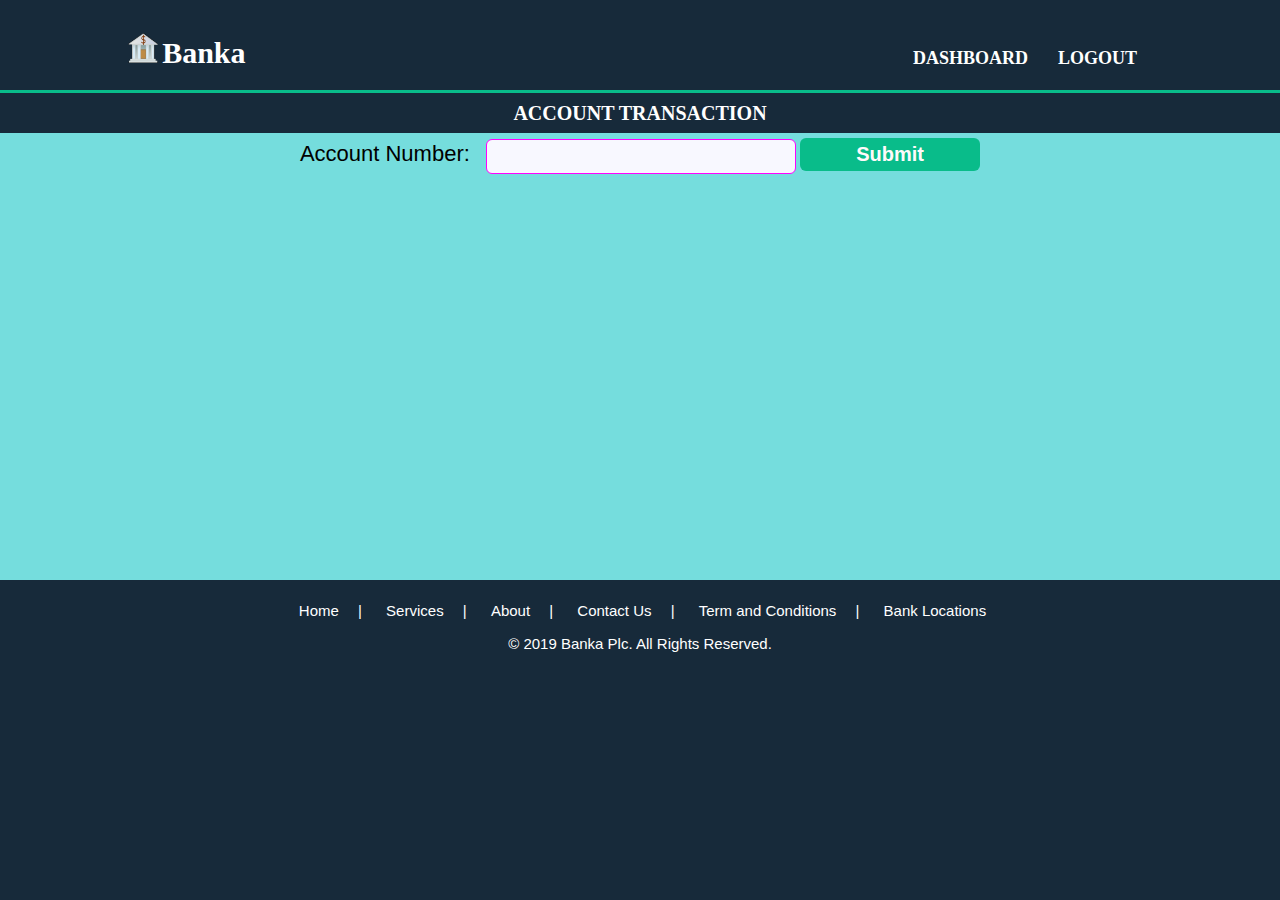
<file: UI/accountTransaction.html>
<!DOCTYPE html>
<html>
	<head>
		<meta charset="utf-8">
		<meta name="viewport" content="width=device-width">
		<meta name="author" content="Adeola Adeyemo">
		<title>Banka | Account Transaction</title>
		<link rel="stylesheet" type="text/css" href="./styles/index.css">
	</head>
	<body>
		<header>
			<div class="container">
				<div id="brand">
					<a href="../index.html"><img src="images/banka.png">
					<h1>Banka</h1></a>	
				</div>
				<nav>	
					<ul>
						<li><a href="Dashboard-staff.html">DashBoard</a></li>
						<li><a href="../index.html">Logout</a></li>
					</ul>
				</nav>
			</div>
		</header>
		<section class="content dashboard" id="dashboard-admin-create">
			<div>
				<div id="admin">
					<div class="tab-tran-acc">
						<a href="javascript:void(0)">ACCOUNT TRANSACTION</a>
					</div>
	
				</div>
				<div id="transactionContainer">
					<div class="transactionForm">
						<form onsubmit="loadAcc()" action="javascript:void(0);">
							<p>				
								<label for="accNum">Account Number: </label>
								<input type="number" id="accNum" name="accNum" id="accNum" required class="authInput" />
							</p>
							<button id="bankAccbtn" class="authBtn">Submit</button>
						</form>
					</div>
				</div>
			</div>
				<div id="accountInformation">
					
				</div>
				<div id="pop-up9" class="pop-up">
					<div class="pop-upBody">
						<span class="pop-upSpan"></span>
						<div>
							<a class="closePop-up" href="#">X</a>
							<div>
								<h2>EMAIL NOTIFICATION</h2>
								<form id="email-form" action="#">
									<div id="emailNotification">
										<p><strong>Date: 20-Mar-2019</strong></p> 
										Dear DAVID FLUSH, 
										<p>Banka Bank eLectronic Notification Service (BeNS)
										We wish to inform you that a  transaction occurred on your account with us.</p>

										<p>The details of this transaction are shown below:</p>
										<p><strong id="strong">Transaction Notification</strong></p>
										<div>
											<p>Account Number	    :	46576879809</p>
											<p>Transaction Location	:	Banka, Lagos</p>
											<p>Description	        :	OTC</p>
											<p>Amount	            :	N70,000</p>
											<p>Value Date	        :	20-Mar-2019</p>
										</div>
										<p><strong>Current Balance  : N930,000</strong></p>
										<p><strong>Available Balance: N929,935</strong></p> 
										 
										<p>Thank you for choosing Banka Bank plc</p>
									</div>
									<button id="changebtn" class="authBtn">Send</button>
								</form>
							</div>
						</div>
					</div>
				</div>
			
		</section>
		<footer>
			<div id="footerlinks">
				<a href="../index.html">Home</a>  | <a href="#">Services</a> | <a href="#">About</a> | <a href="#">Contact Us</a> | <a href="#">Term and Conditions</a> | <a href="#">Bank Locations</a>
			</div>
			&copy; 2019 Banka Plc. All Rights Reserved.
		</footer>
		<script type="text/javascript" src="scripts/index.js"></script>
	</body>
</html>
</file>
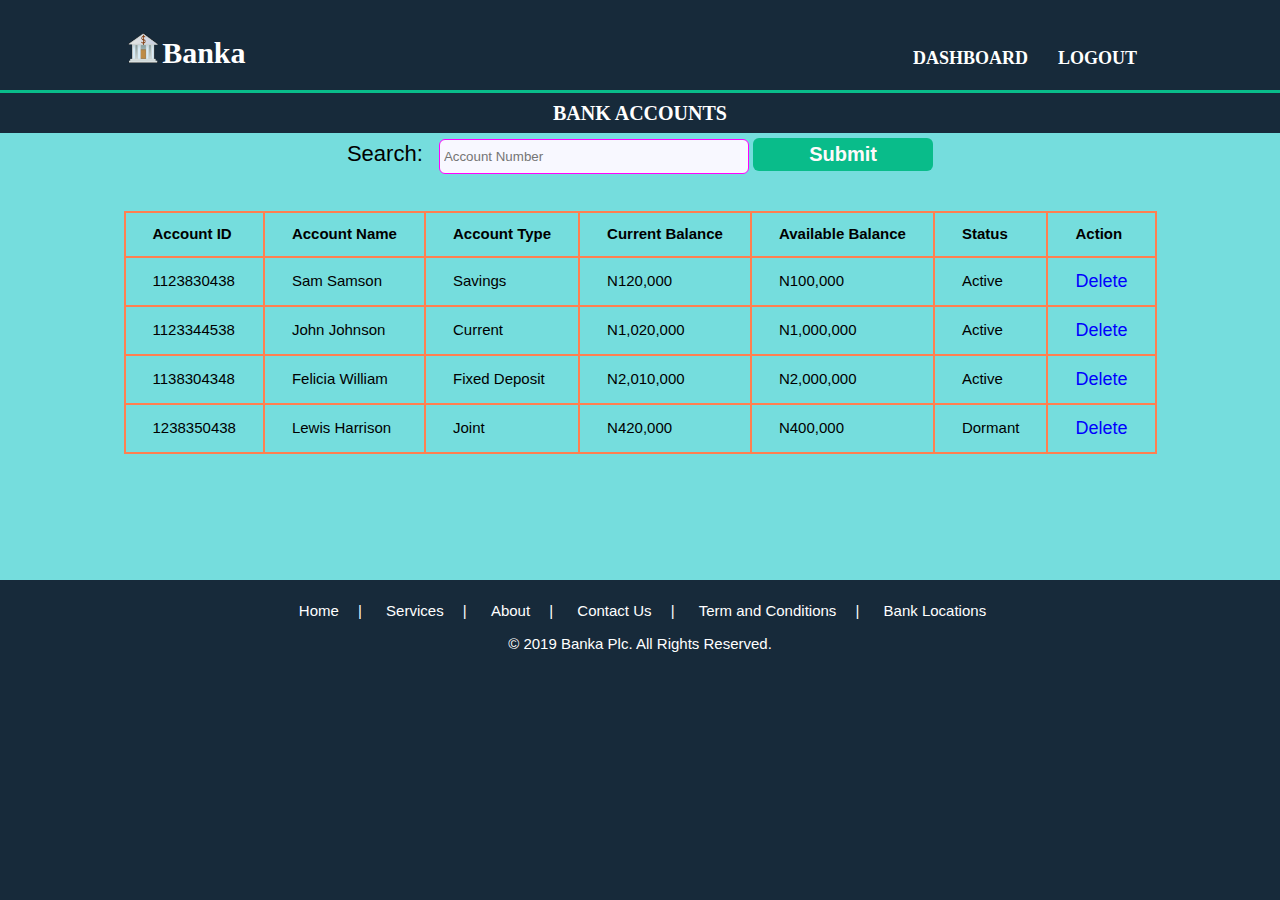
<file: UI/bankAccounts.html>
<!DOCTYPE html>
<html>
	<head>
		<meta charset="utf-8">
		<meta name="viewport" content="width=device-width">
		<meta name="author" content="Adeola Adeyemo">
		<title>Banka | Bank Accounts</title>
		<link rel="stylesheet" type="text/css" href="./styles/index.css">
	</head>
	<body>
		<header>
			<div class="container">
				<div id="brand">
					<a href="../index.html"><img src="images/banka.png">
					<h1>Banka</h1></a>	
				</div>
				<nav>	
					<ul>
						<li><a href="javascript:history.go(-1)" title="Return to the previous page">Dashboard</a></li>
						<li><a href="../index.html">Logout</a></li>
					</ul>
				</nav>
			</div>
		</header>
		<section class="content dashboard" id="dashboard-admin-create">
			<div>
				<div id="admin">
					<div class="tab-tran-acc">
						<a href="javascript:void(0)">BANK ACCOUNTS</a>
					</div>		
				</div>
				<div id="transactionContainer">
					<div class="transactionForm">
						<form action="javascript:void(0);">
							<p>				
								<label for="bankAccNum">Search: </label>
								<input type="number" id="bankAccNum" placeholder="Account Number" name="bankAccNum" required class="authInput" />
							</p>
								<button id="bankAccbtn" class="authBtn">Submit</button>
						</form>
					</div>
				</div>
				<div id="viewAll">
					<table>
						<thead>
							<tr>
								<th>Account ID</th>
								<th>Account Name</th>
								<th>Account Type</th>
								<th>Current Balance</th>
								<th>Available Balance</th>
								<th>Status</th>
								<th>Action</th>
							</tr>
						</thead>
						<tbody>
							<tr>
								<td>1123830438</td>
								<td>Sam Samson</td>
								<td>Savings</td>
								<td>N120,000</td>
								<td>N100,000</td>
								<td>Active</td>
								<td><a class="normal-link-user" href="javascript:void(0)">Delete</a></td>
							</tr>
							<tr>
								<td>1123344538</td>
								<td>John Johnson</td>
								<td>Current</td>
								<td>N1,020,000</td>
								<td>N1,000,000</td>
								<td>Active</td>
								<td><a class="normal-link-user" href="javascript:void(0)">Delete</a></td>
							</tr>
							<tr>
								<td>1138304348</td>
								<td>Felicia William</td>
								<td>Fixed Deposit</td>
								<td>N2,010,000</td>
								<td>N2,000,000</td>
								<td>Active</td>
								<td><a class="normal-link-user" href="javascript:void(0)">Delete</a></td>
							</tr>
							<tr>
								<td>1238350438</td>
								<td>Lewis Harrison</td>
								<td>Joint</td>
								<td>N420,000</td>
								<td>N400,000</td>
								<td>Dormant</td>
								<td><a class="normal-link-user" href="javascript:void(0)">Delete</a></td>
							</tr>
						</tbody>
					</table>
				</div>
				<div id="viewOne">
					<table>
						<thead>
							<tr>
								<th>Account ID</th>
								<th>Account Name</th>
								<th>Account Type</th>
								<th>Current Balance</th>
								<th>Available Balance</th>
								<th>Status</th>
								<th>Action</th>
							</tr>
						</thead>
						<tbody>
							<tr>
								<td><span id="updateAccNum"></span></td>
								<td>David Flush</td>
								<td>Savings</td>
								<td>N1,060,000</td>
								<td>N1,020,000 </td>
								<td>Dormant</td>
								<td><a id="deletebtn" class="normal-link-user" href="javascript:void(0)">Delete</a></td>
							</tr>
						</tbody>
					</table>
					<button id="bankAccClosebtn" class="authBtn">Close</button>
				</div>
			</div>
		</section>
		<footer>
			<div id="footerlinks">
				<a href="../index.html">Home</a>  | <a href="javascript:void(0)">Services</a> | <a href="javascript:void(0)">About</a> | <a href="javascript:void(0)">Contact Us</a> | <a href="javascript:void(0)">Term and Conditions</a> | <a href="javascript:void(0)">Bank Locations</a>
			</div>
			&copy; 2019 Banka Plc. All Rights Reserved.
		</footer>
		<script type="text/javascript" src="scripts/bankAccount.js"></script>
		<script type="text/javascript" src="scripts/index.js"></script>
	</body>
</html>
</file>
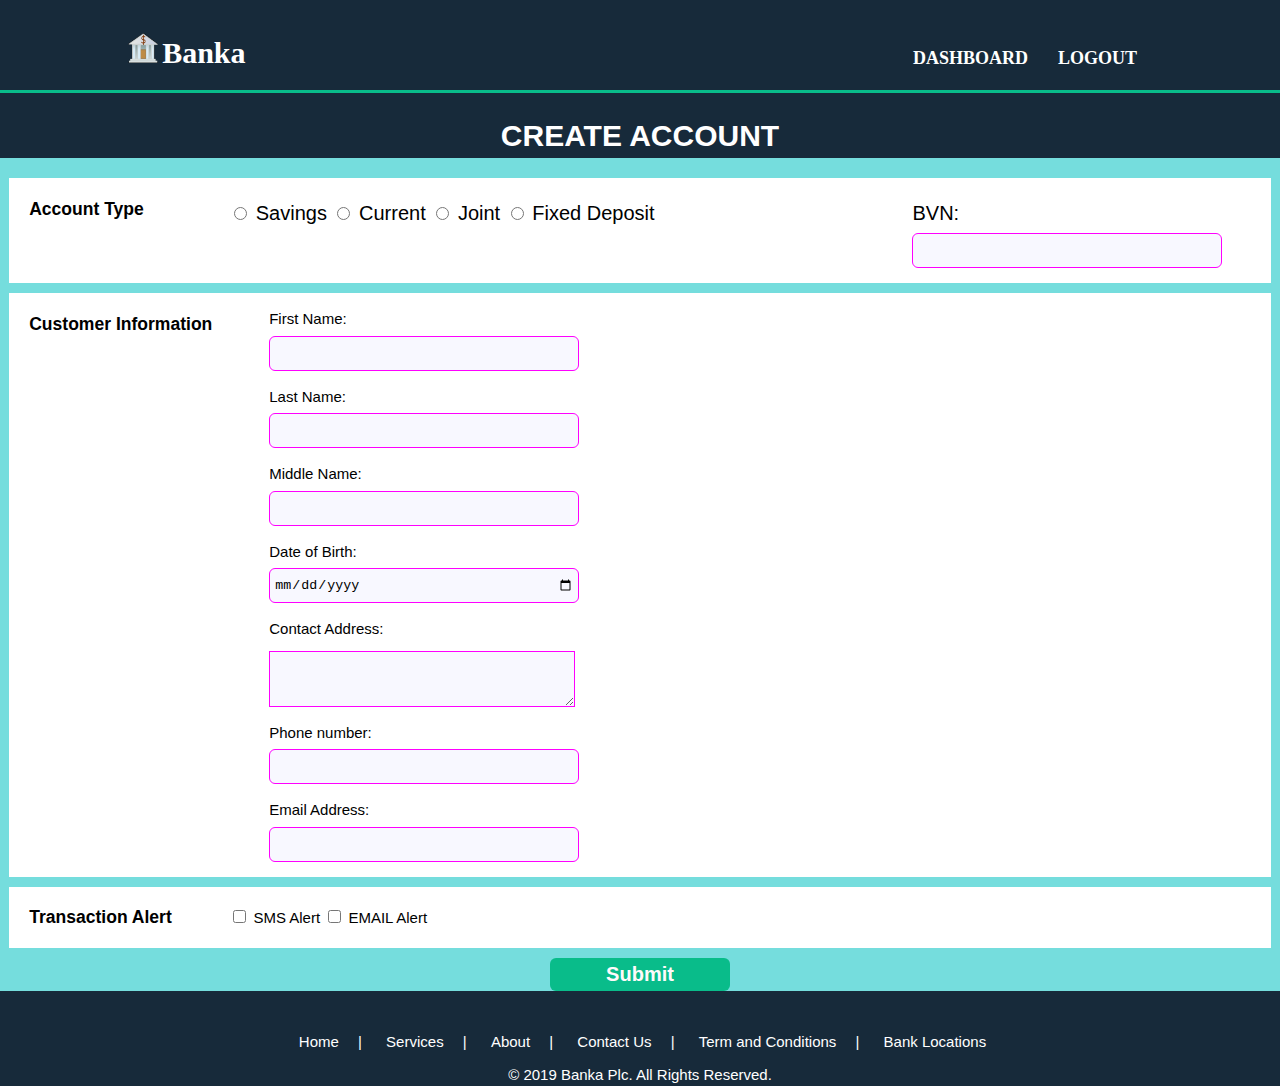
<file: UI/createAccount.html>
<!DOCTYPE html>
<html>
	<head>
		<meta charset="utf-8">
		<meta name="viewport" content="width=device-width">
		<meta name="author" content="Adeola Adeyemo">
		<title>Banka | Create Account</title>
		<link rel="stylesheet" type="text/css" href="./styles/index.css">
	</head>
	<body>
		<header>
			<div class="container">
				<div id="brand">
					<a href="../index.html"><img src="images/banka.png">
					<h1>Banka</h1></a>	
				</div>
				<nav>	
					<ul>
						<li><a href="Dashboard-user.html">DashBoard</a></li>			
						<li><a href="../index.html">Logout</a></li>
					</ul>
				</nav>
			</div>
		</header>
		<section>
			<div class="update" id="createAccountContainer">
				<form action="Dashboard-user.html" >
					<h1>Create Account</h1>
					<div>
						<div class="secA">
							<h3>Account Type</h3>
							<div class="secB2 secB1Custom">
								<input type="radio" id="savings" name="accountType" value="savings">
								<label for="savings">Savings</label>

								<input type="radio" id="current" name="accountType" value="current">
								<label for="current">Current</label>

								<input type="radio" id="joint" name="accountType" value="joint">
								<label for="joint">Joint</label>

								<input type="radio" id="fixed" name="accountType" value="fixed">
								<label for="fixed">Fixed Deposit</label>
							
								<div class="secC">
									<label for="bvn">BVN: </label>
									<input type="number" id="bvn" name="bvn" class="authInput" required />
								</div>
							</div>
						</div>
						<div class="secA">
							<h3>Customer Information</h3>
							<div class="secB">
								<p>
									<label for="firstName">First Name: </label>
									<input type="text" id="firstName" name="firstName" class="authInput" required />
								</p>

								<p>
									<label for="lastName">Last Name: </label>
									<input type="text" id="lastName" name="lastName" class="authInput" required />
								<p>
									
								</p>
									<label for="middleName">Middle Name: </label>
									<input type="text" id="middleName" name="middleName" class="authInput" />
								</p>

								</p>
									<label for="dob">Date of Birth: </label>
									<input type="date" id="dob" name="dob" class="authInput" />
								</p>	

								<p>				
									<label for="address">Contact Address: </label>
									<textarea id="address" name="address" required ></textarea>
								</p>	

								<p>				
									<label for="mobile">Phone number: </label>
									<input type="tel" id="mobile" name="mobile" required class="authInput" />
								</p>

								<p>
									<label for="email">Email Address: </label>
									<input type="email" id="email" name="email" required class="authInput" />	
								</p>				
							</div>
						</div>

						<div class="secA">
							<h3>Transaction Alert</h3>
							<div class="secB1">
								<input type="checkbox" id="sms" name="alertType" value="sms">
								<label for="sms">SMS Alert</label>

								<input type="checkbox" id="mail" name="alertType" value="mail">
								<label for="mail">EMAIL Alert</label>
							</div>
						</div>
					</div>
					<button id="createbtn" class="authBtn">Submit</button>
			    </form>

			</div>
		</section>
		<footer>
			<div id="footerlinks">
				<a href="../index.html">Home</a>  | <a href="#">Services</a> | <a href="#">About</a> | <a href="#">Contact Us</a> | <a href="#">Term and Conditions</a> | <a href="#">Bank Locations</a>
			</div>
			&copy; 2019 Banka Plc. All Rights Reserved.
		</footer>
	</body>
</html>
</file>
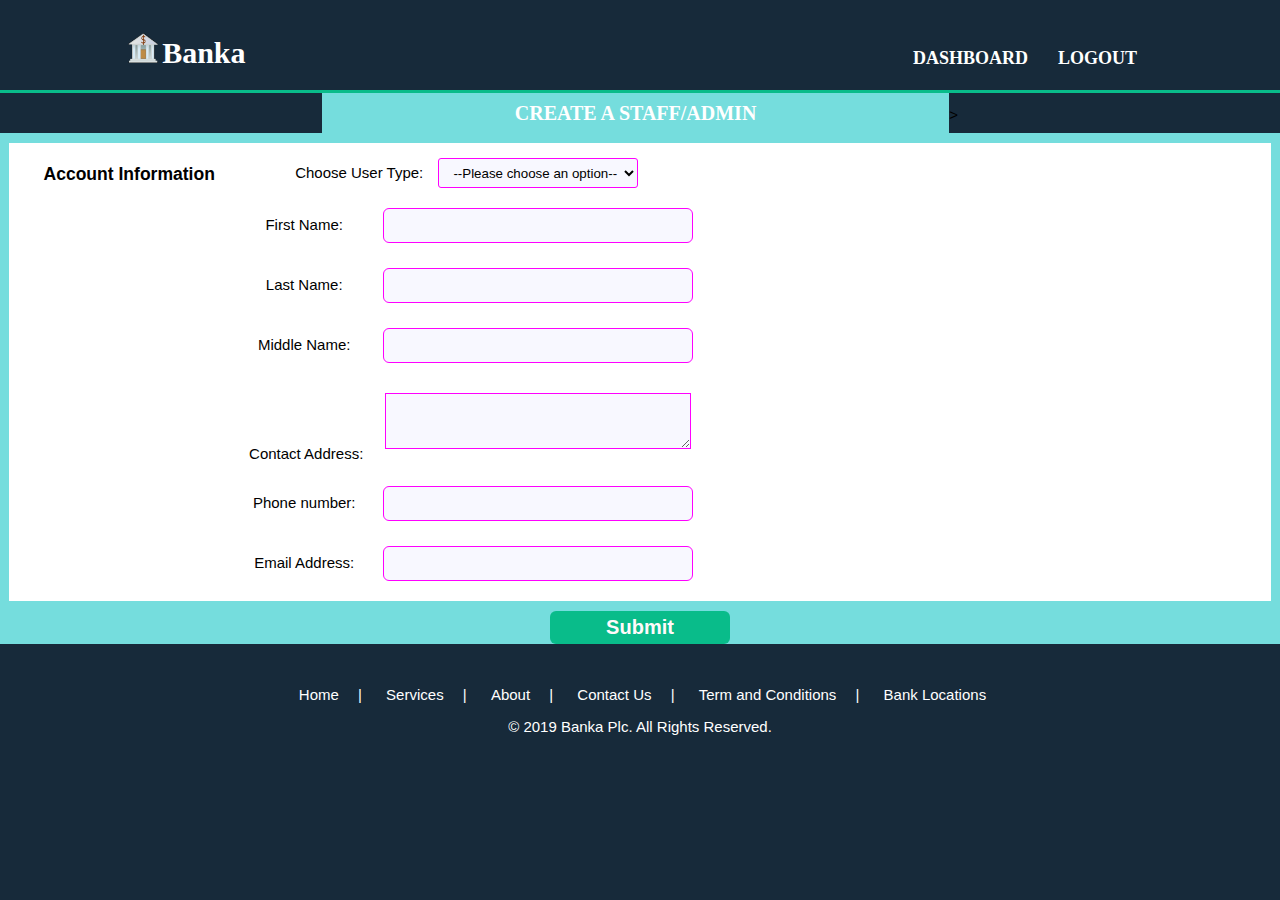
<file: UI/createUser.html>
<!DOCTYPE html>
<html>
	<head>
		<meta charset="utf-8">
		<meta name="viewport" content="width=device-width">
		<meta name="author" content="Adeola Adeyemo">
		<title>Banka | Create User</title>
		<link rel="stylesheet" type="text/css" href="./styles/index.css">
	</head>
	<body>
		<header>
			<div class="container">
				<div id="brand">
					<a href="../index.html"><img src="images/banka.png">
					<h1>Banka</h1></a>	
				</div>
				<nav>	
					<ul>
						<li><a href="Dashboard-admin.html" title="Return to the previous page">Dashboard</a></li>
						<li><a href="../index.html">Logout</a></li>
					</ul>
				</nav>
			</div>
		</header>
		<section class="content dashboard" id="dashboard-admin-create">
			<div>
				<div id="admin">
					<div class="tab-tran-acc current-tab" id="tab-admin">
						<a href="createUser.html">CREATE A STAFF/ADMIN</a>
					</div>>				
				</div>
				<div id="createAccountContainer">
					<form action="dashboard.html" >
						<div id="createAccountForm">
							<div class="secA">
								<h3>Account Information</h3>
								<div class="secB1-1">
									<p>
										<label for="userType">Choose User Type: </label>
										<select>
											<option value="">--Please choose an option--</option>
											<option value="staff">Staff</option>
											<option value="admin">Admin</option>
										</select>
									</p>
									<p>
										<label for="firstName">First Name: </label>
										<input type="text" id="firstName" name="firstName" class="authInput" required />
									</p>

									<p>
										<label for="lastName">Last Name: </label>
										<input type="text" id="lastName" name="lastName" class="authInput" required />
									</p>
									<p>
										
									
										<label for="middleName">Middle Name: </label>
										<input type="text" id="middleName" name="middleName" class="authInput" />
									</p>	

									<p>				
										<label for="address">Contact Address: </label>
										<textarea id="address" name="address" required ></textarea>
									</p>	

									<p>				
										<label for="mobile">Phone number: </label>
										<input type="tel" id="mobile" name="mobile" required class="authInput" />
									</p>

									<p>
										<label for="email">Email Address: </label>
										<input type="email" id="email" name="email" required class="authInput" />	
									</p>

								</div>
							</div>
						</div>
						<button id="createbtn" class="authBtn">Submit</button>
				    </form>
				</div>
			</div>
		</section>
		<footer id="createUserAccountFooter">
			<div id="footerlinks">
				<a href="../index.html">Home</a>  | <a href="#">Services</a> | <a href="#">About</a> | <a href="#">Contact Us</a> | <a href="#">Term and Conditions</a> | <a href="#">Bank Locations</a>
			</div>
			&copy; 2019 Banka Plc. All Rights Reserved.
		</footer>
		<script type="text/javascript" src="scripts/index.js"></script>
	</body>
</html>
</file>
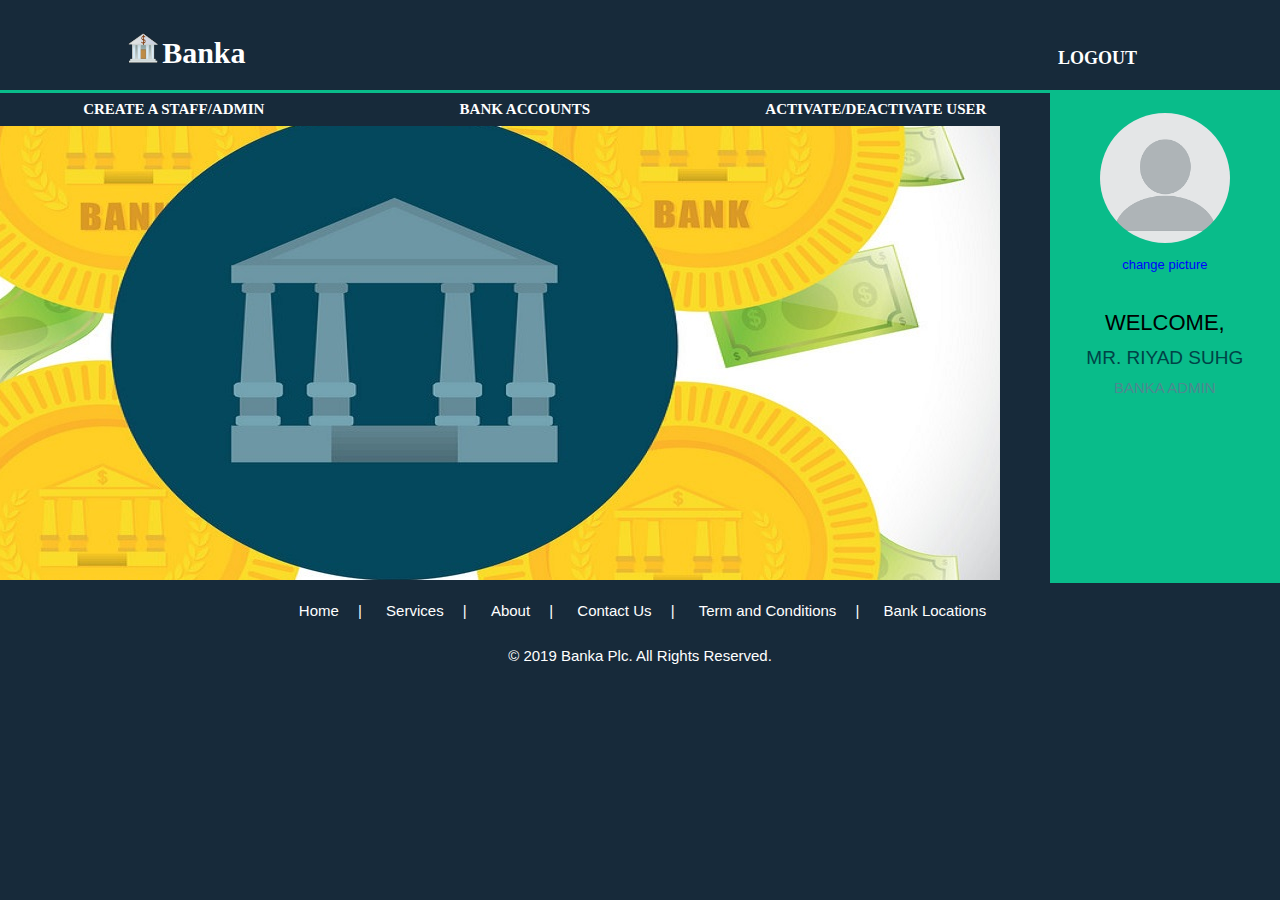
<file: UI/Dashboard-admin.html>
<!DOCTYPE html>
<html>
	<head>
		<meta charset="utf-8">
		<meta name="viewport" content="width=device-width">
		<meta name="author" content="Adeola Adeyemo">
		<title>Banka | Dashboard</title>
		<link rel="stylesheet" type="text/css" href="./styles/index.css">
	</head>
	<body>
		<header>
			<div class="container">
				<div id="brand">
					<a href="../index.html"><img src="images/banka.png">
					<h1>Banka</h1></a>	
				</div>
				<nav>	
					<ul>
						<li><a href="../index.html">Logout</a></li>
					</ul>
				</nav>
			</div>
		</header>
		<section class="content dashboard" id="dashboard-background">
			<div>
				<aside>
					<div class="profilePic">
						<a class="normal-link" href="#pop-up6"><img src="images/profile.png" alt="profile" />change picture</a>
						<div>
							<p>Welcome,</p>
							<p>Mr. Riyad Suhg</p>
						<p id="usertype">Banka Admin</p>
							
						</div>
					</div>
				</aside>
				<div id="admin">
					<div class="tab-admin">
						<a href="createUser.html">CREATE A STAFF/ADMIN</a>
					</div>

					<div class="tab-admin">
						<a href="bankAccounts.html">BANK ACCOUNTS</a>
					</div>

					<div class="tab-admin">
						<a href="Users.html">ACTIVATE/DEACTIVATE USER</a>
					</div>				
				</div>
				<div id="pop-up6" class="pop-up">
					<div class="pop-upBody">
						<span class="pop-upSpan"></span>
						<div>
							<a class="closePop-up" href="#">X</a>
							<div>
								<h3 class="pop-upH3">CHANGE PICTURE</h3>
								<form action="#">
									<div class="changePicture">
										<img src="images/profile.png" alt="profile" />
										<input type="file" class="authUpload" id="avatar" name="avatar" accept="image/png, image/jpeg" required>
									</div>
									<button id="changebtn" class="authBtn">Submit</button>
								</form>
							</div>
						</div>
					</div>
				</div>
			</div>
		</section>
		<footer>
			<a href="../index.html">Home</a>  | <a href="#">Services</a> | <a href="#">About</a> | <a href="#">Contact Us</a> | <a href="#">Term and Conditions</a> | <a href="#">Bank Locations</a>
			<br /><br />
			&copy; 2019 Banka Plc. All Rights Reserved.
		</footer>
		<script type="text/javascript" src="scripts/index.js"></script>
	</body>
</html>
</file>
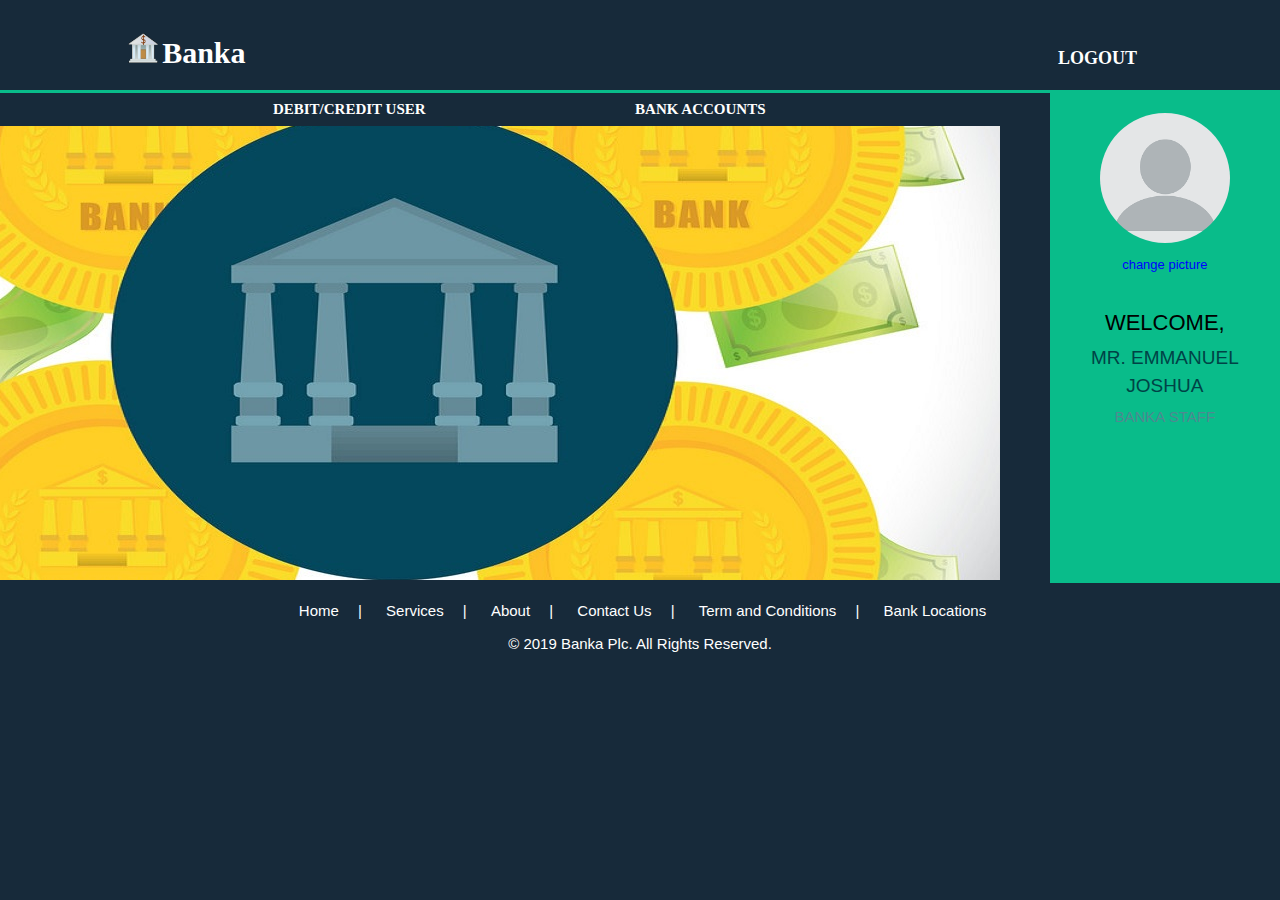
<file: UI/Dashboard-staff.html>
<!DOCTYPE html>
<html>
	<head>
		<meta charset="utf-8">
		<meta name="viewport" content="width=device-width">
		<meta name="author" content="Adeola Adeyemo">
		<title>Banka | Dashboard</title>
		<link rel="stylesheet" type="text/css" href="./styles/index.css">
	</head>
	<body>
		<header>
			<div class="container">
				<div id="brand">
					<a href="../index.html"><img src="images/banka.png">
					<h1>Banka</h1></a>	
				</div>
				<nav>	
					<ul>
						<li><a href="../index.html">Logout</a></li>
					</ul>
				</nav>
			</div>
		</header>
		<section class="content dashboard" id="dashboard-background">
			<div>
				<aside>
					<div class="profilePic">
						<a class="normal-link" href="#pop-up7"><img src="images/profile.png" alt="profile" />change picture</a>
						<div>
							<p>Welcome,</p>
							<p>Mr. Emmanuel Joshua</p>
						<p id="usertype">Banka Staff</p>
							
						</div>
					</div>
				</aside>
				<div id="admin">
					<div class="tab-admin">
						<a class="tab-bank-acc" href="accountTransaction.html">DEBIT/CREDIT USER</a>
					</div>

					<div class="tab-admin">
						<a class="tab-bank-acc" href="bankAccounts.html">BANK ACCOUNTS</a>
					</div>			
				</div>
				<div id="pop-up7" class="pop-up">
					<div class="pop-upBody">
						<span class="pop-upSpan"></span>
						<div>
							<a class="closePop-up" href="#">X</a>
							<div>
								<h3>CHANGE PICTURE</h3>
								<form action="#">
									<div class="changePicture">
										<img src="images/profile.png" alt="profile" />
										<input type="file" class="authUpload" id="avatar" name="avatar" accept="image/png, image/jpeg" required>
									</div>
									<button id="changebtn" class="authBtn">Submit</button>
								</form>
							</div>
						</div>
					</div>
				</div>
			</div>
		</section>
		<footer>
			<div id="footerlinks">
				<a href="../index.html">Home</a>  | <a href="#">Services</a> | <a href="#">About</a> | <a href="#">Contact Us</a> | <a href="#">Term and Conditions</a> | <a href="#">Bank Locations</a>
			</div>
			&copy; 2019 Banka Plc. All Rights Reserved.
		</footer>
	</body>
</html>
</file>
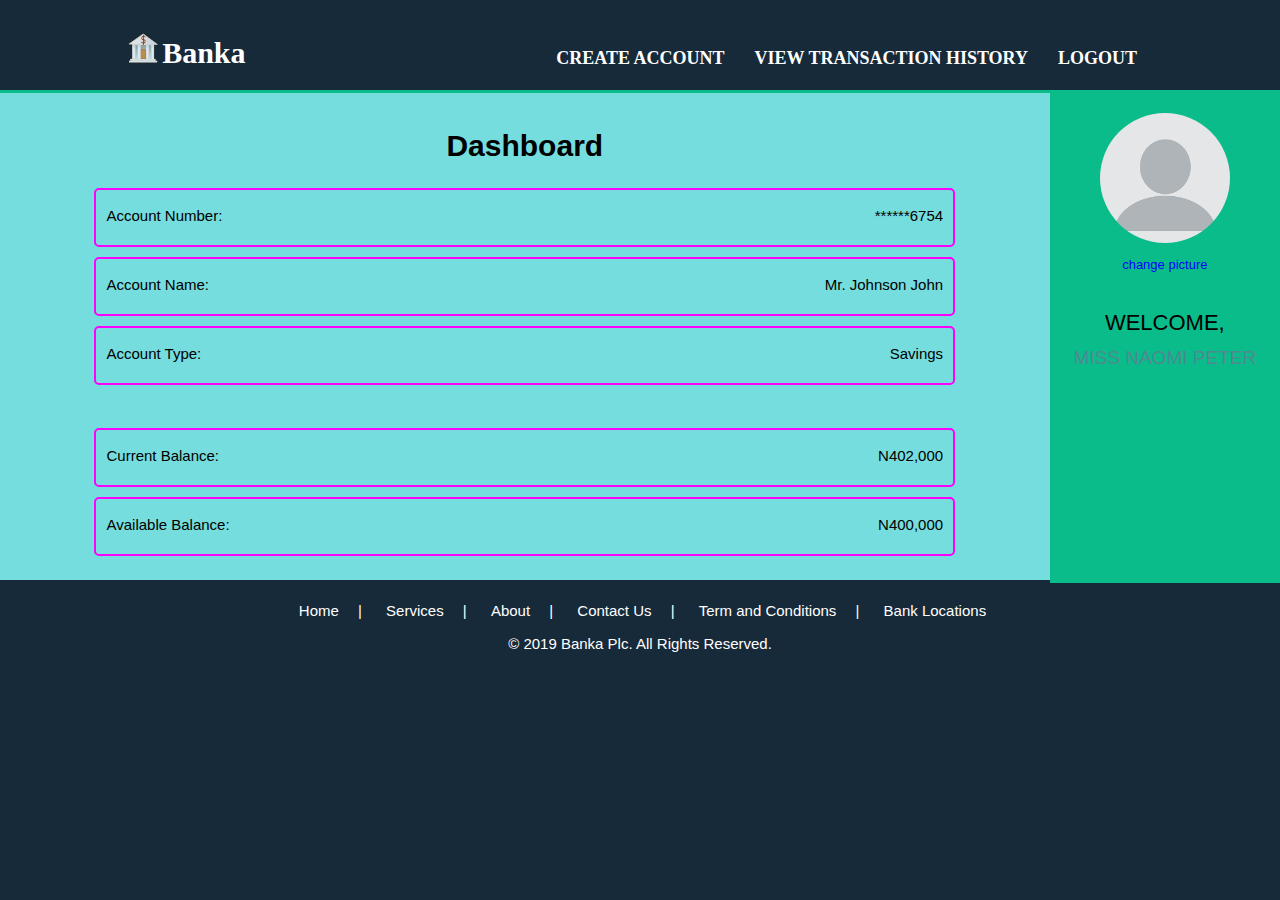
<file: UI/Dashboard-user.html>
<!DOCTYPE html>
<html>
	<head>
		<meta charset="utf-8">
		<meta name="viewport" content="width=device-width">
		<meta name="author" content="Adeola Adeyemo">
		<title>Banka | Dashboard</title>
		<link rel="stylesheet" type="text/css" href="./styles/index.css">
	</head>
	<body>
		<header>
			<div class="container">
				<div id="brand">
					<a href="../index.html"><img src="images/banka.png">
					<h1>Banka</h1></a>	
				</div>
				<nav>	
					<ul>
						<li><a href="createAccount.html">Create Account</a></li>
						<li><a href="transactionHistory.html">View Transaction History</a></li>
						<li><a href="../index.html">Logout</a></li>
					</ul>
				</nav>
			</div>
		</header>
		<section class="content dashboard">
			<div>
				<aside>
					<div class="profilePic">
						<a class="normal-link" href="#pop-up8"><img src="images/profile.png" alt="profile" />change picture</a>
						<div>
							<p>Welcome,</p>
							<p> Miss Naomi Peter</p>
							
						</div>
					</div>
				</aside>
				<div id="dashboard-content">
					<h1>Dashboard</h1>
					<div id="accountDetails">
						<p class="eachDetail">Account Number: <span>******6754</span></p>
						<p class="eachDetail">Account Name: <span>Mr. Johnson John</span></p>
						<p class="eachDetail">Account Type: <span>Savings</span></p>
						<br />
						<p class="eachDetail">Current Balance: <span>N402,000</span></p>
						<p class="eachDetail">Available Balance: <span>N400,000</span></p>
					</div>
				</div>
				<div id="pop-up8" class="pop-up">
					<div class="pop-upBody">
						<span class="pop-upSpan"></span>
						<div>
							<a class="closePop-up" href="#">X</a>
							<div>
								<h3>CHANGE PICTURE</h3>
								<form action="#">
									<div class="profilePic">
										<img src="images/profile.png" alt="profile" />
										<input type="file" class="authUpload" id="avatar" name="avatar" accept="image/png, image/jpeg" required>
									</div>
									<button class="authBtn">Submit</button>
								</form>
							</div>
						</div>
					</div>
				</div>
			</div>
		</section>
		<footer>
			<div id="footerlinks">
				<a href="../index.html">Home</a>  | <a href="#">Services</a> | <a href="#">About</a> | <a href="#">Contact Us</a> | <a href="#">Term and Conditions</a> | <a href="#">Bank Locations</a>
			</div>
			&copy; 2019 Banka Plc. All Rights Reserved.
		</footer>
	</body>
</html>
</file>
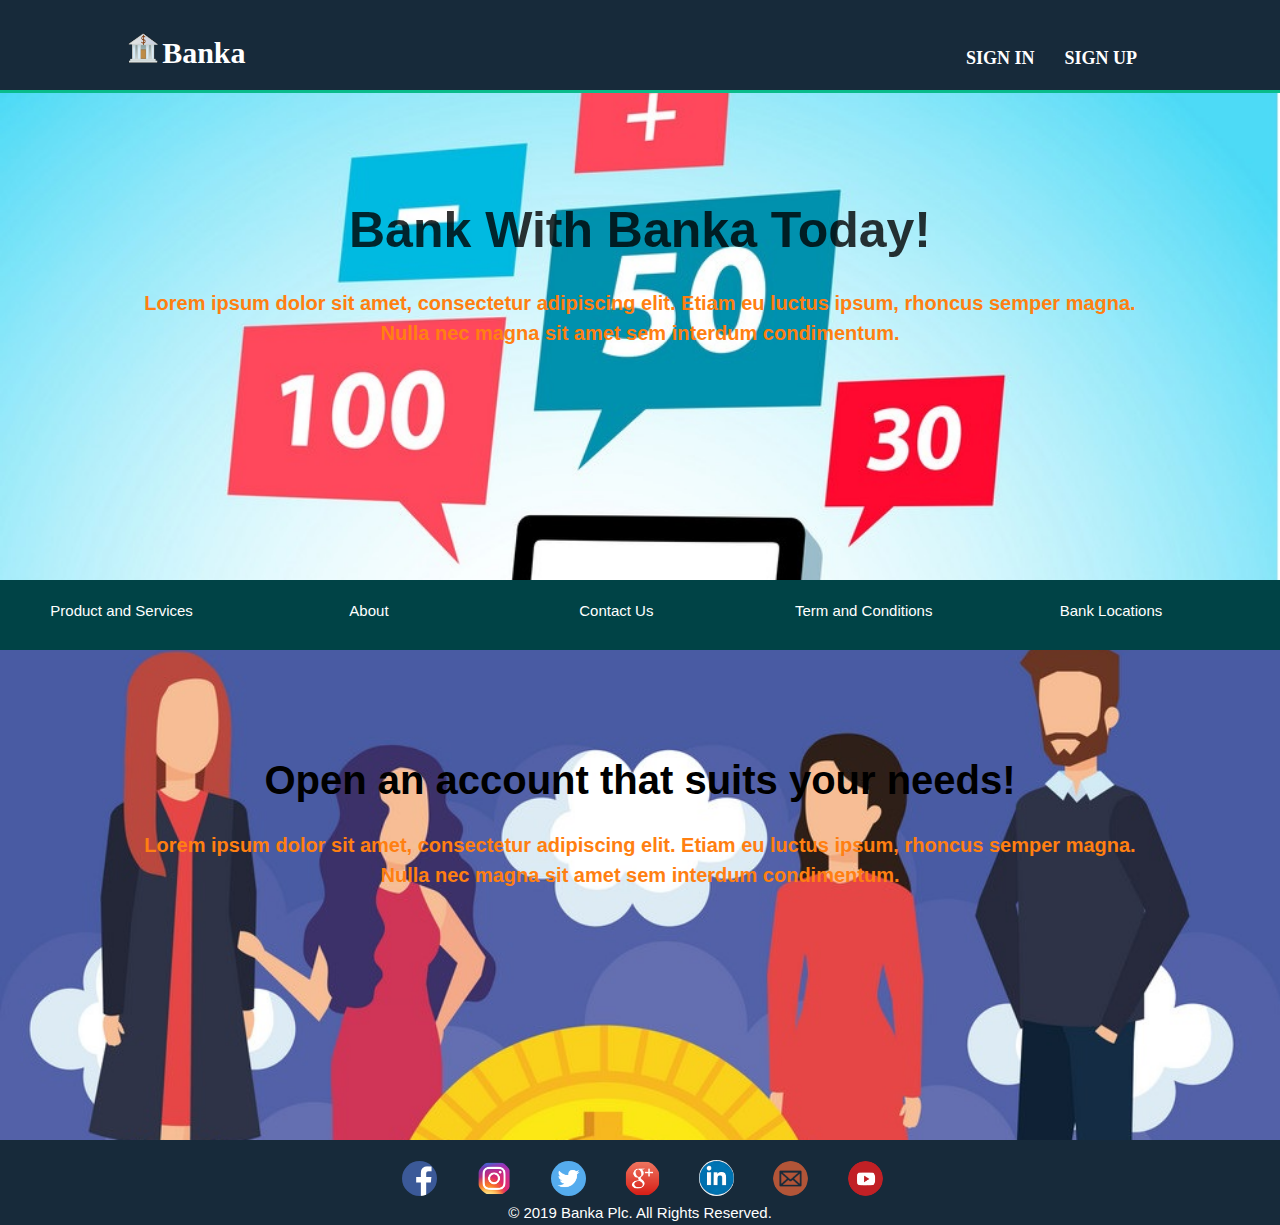
<file: UI/landing.html>
<!DOCTYPE html>
<html>
	<head>
	<meta charset="utf-8">
	<meta name="viewport" content="width=device-width">
	<meta name="author" content="Adeola Adeyemo">
	<title>Banka | Welcome</title>
	<link rel="stylesheet" type="text/css" href="./styles/index.css">
	</head>
	<body>
		<header>
			<div class="container">
				<div id="brand">
					<a href="landing.html"><img src="images/banka.png">
					<h1>Banka</h1></a>	
				</div>
				<nav>	
					<ul>
						<li><a href="SignIn.html">Sign In</a></li>
						<li><a href="signup.html">Sign Up</a></li>
					</ul>
				</nav>
			</div>
		</header>

		<section id="landing-img-section">
			<div class="container">
				<h3>Bank with Banka Today!</h3>
				<p>
					Lorem ipsum dolor sit amet, consectetur adipiscing elit. Etiam eu luctus ipsum, rhoncus semper magna. Nulla nec magna sit amet sem interdum condimentum.
				</p>
			</div>
		</section>

		<section id="other-links">
			<div>
				<div class="box"><a href="#">Product and Services</a></div>
				<div class="box"><a href="#">About</a></div>
				<div class="box"><a href="#">Contact Us</a></div>
				<div class="box"><a href="#">Term and Conditions</a></div>
				<div class="box"><a href="#">Bank Locations</a></div>
			</div>
		</section>

		<section id="landing-img2">
			<div class="container">
				<h3>Open an account that suits your needs!</h3>
				<p>
					Lorem ipsum dolor sit amet, consectetur adipiscing elit. Etiam eu luctus ipsum, rhoncus semper magna. Nulla nec magna sit amet sem interdum condimentum.
				</p>
			</div>
		</section>

		<footer>
			<div>
				<div id="socialLinks">

					<a href="https://web.facebook.com/">
						<img src="images/facebook.png">
					</a>

					<a href="https://www.instagram.com/">
						<img src="images/instagram.png">
					</a>

					<a href="https://twitter.com/">
						<img src="images/twitter.png">
					</a>

					<a href="https://plus.google.com">
						<img src="images/Google-Plus.png">
					</a>

					<a href="https://linkedIn.com/">
						<img src="images/LinkedIn.jpg">
					</a>

					<a href="https://gmail.com">
						<img src="images/mail.png">
					</a>

					<a href="https://youtube.com/">
						<img src="images/youtube.png">
					</a>

				</div>
			</div>
			<!-- <br /> -->
			&copy; 2019 Banka Plc. All Rights Reserved.
		</footer>
		<script type="text/javascript" src="scripts/index.js"></script>
	</body>
</html>
</file>
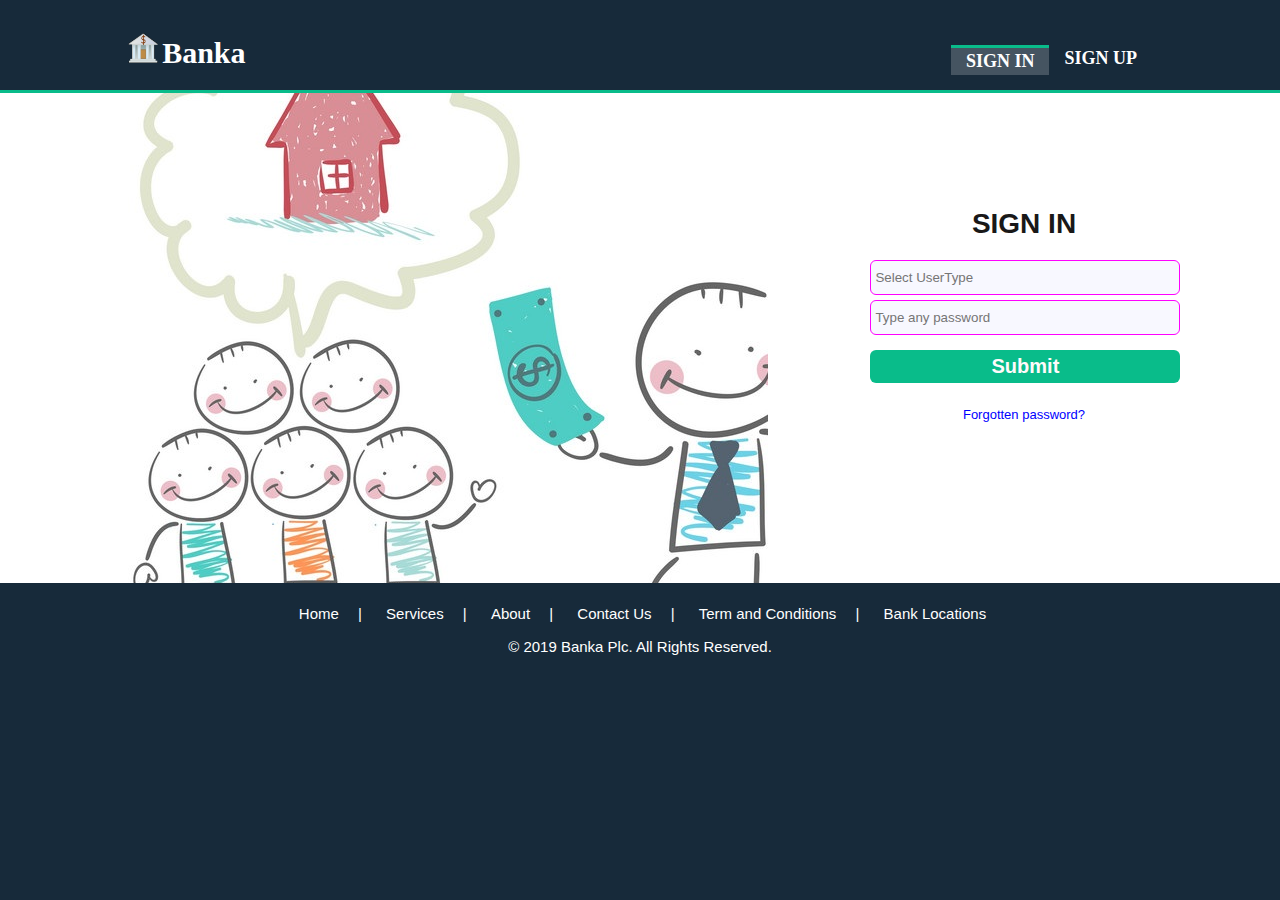
<file: UI/SignIn.html>
<!DOCTYPE html>
<html>
	<head>
		<meta charset="utf-8">
		<meta name="viewport" content="width=device-width">
		<meta name="author" content="Adeola Adeyemo">
		<title>Banka | Sign In</title>
		<link rel="stylesheet" type="text/css" href="./styles/index.css">
	</head>
	<body>
		<header>
			<div class="container">
				<div id="brand">
					<a href="../index.html"><img src="images/banka.png">
					<h1>Banka</h1></a>	
				</div>
				<nav>	
					<ul>
						<li class="current"><a href="SignIn.html">Sign In</a></li>
						<li><a href="signup.html">Sign Up</a></li>
					</ul>
				</nav>
			</div>
		</header>
	<section class="content container">
		<div>
			<div id="half-background"></div>
			<aside>
				<form onsubmit="selectUser(this);" id="submit" class="authForm">
					<h1>Sign in</h1>
					<div>
						<input list="username" name="usernames" placeholder="Select UserType" id="usernames"  class="authInput" required />
						<datalist id="username">
						    <option value="Admin">
						    <option value="Staff">
						    <option value="User">
						</datalist>

						<input type="password" name="name" placeholder="Type any password" class="authInput" />

						<p id="sigin-in-btn">
							<button class="authBtn" >Submit</button>
							<a class="normal-link" href="#pop-up5">Forgotten password?</a>
						</p>
							
					</div>
			    </form>
		    </aside>
		    <div id="pop-up5" class="pop-up">
				<div class="pop-upBody">
					<span class="pop-upSpan"></span>
					<div>
						<a class="closePop-up" href="#">X</a>
						<div>
							<h3>RESET PASSWORD</h3>
							<form action="#">
								<input type="email" id="email" name="email" placeholder="Email address" class="authInput" />	
								<button class="authBtn">Submit</button>
							</form>
						</div>
					</div>
				</div>
			</div>
		</div>
	</section>
	<footer>
		<div id="footerlinks">
			<a href="../index.html">Home</a>  | <a href="#">Services</a> | <a href="#">About</a> | <a href="#">Contact Us</a> | <a href="#">Term and Conditions</a> | <a href="#">Bank Locations</a>
		</div>
		&copy; 2019 Banka Plc. All Rights Reserved.
	</footer>
	<script type="text/javascript" src="scripts/index.js"></script>
	</body>
</html>
</file>
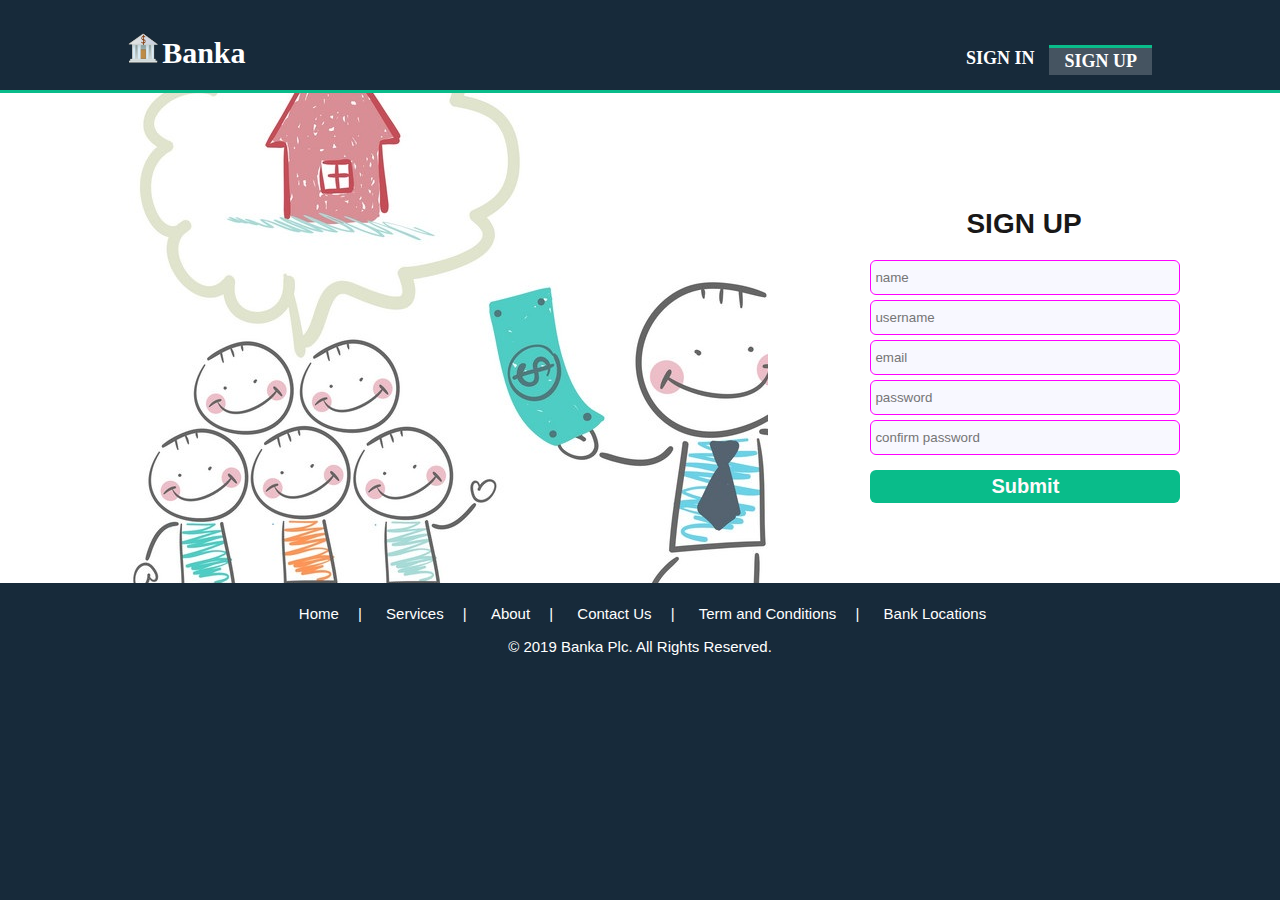
<file: UI/SignUp.html>
<!DOCTYPE html>
<html>
	<head>
	<meta charset="utf-8">
	<meta name="viewport" content="width=device-width">
	<meta name="author" content="Adeola Adeyemo">
	<title>Banka | Sign Up</title>
	<link rel="stylesheet" type="text/css" href="./styles/index.css">
	</head>
	<body>
		<header>
			<div class="container">
				<div id="brand">
					<a href="../index.html"><img src="images/banka.png">
					<h1>Banka</h1></a>	
				</div>
				<nav>	
					<ul>
						<li><a href="SignIn.html">Sign In</a></li>
						<li class="current"><a href="signup.html">Sign Up</a></li>
					</ul>
				</nav>
			</div>
		</header>
	<section class="content container">
		<div>
			<div id="half-background"></div>
			<aside>
				<form action="Dashboard-user.html" class="authForm">
					<h1>Sign up</h1>
					<div>
						
						<input type="text" name="name" placeholder="name" class="authInput" required>

						<input type="text" name="username" placeholder="username" class="authInput" required>
							
						<input type="text" name="email" placeholder="email" class="authInput" required>

						<input type="password" name="password" placeholder="password" class="authInput" required>
						<input type="password" name="confirmPassword" placeholder="confirm password" class="authInput" required>
						<p><button type="submit" class="authBtn">Submit</button></p>
					</div>
			    </form>
			</aside>
		</div>
	</section>
	<footer>
		<div id="footerlinks">
			<a href="../index.html">Home</a>  | <a href="#">Services</a> | <a href="#">About</a> | <a href="#">Contact Us</a> | <a href="#">Term and Conditions</a> | <a href="#">Bank Locations</a>
		</div>
		&copy; 2019 Banka Plc. All Rights Reserved.
	</footer>
	<script type="text/javascript" src="scripts/index.js"></script>
	</body>
</html>
</file>
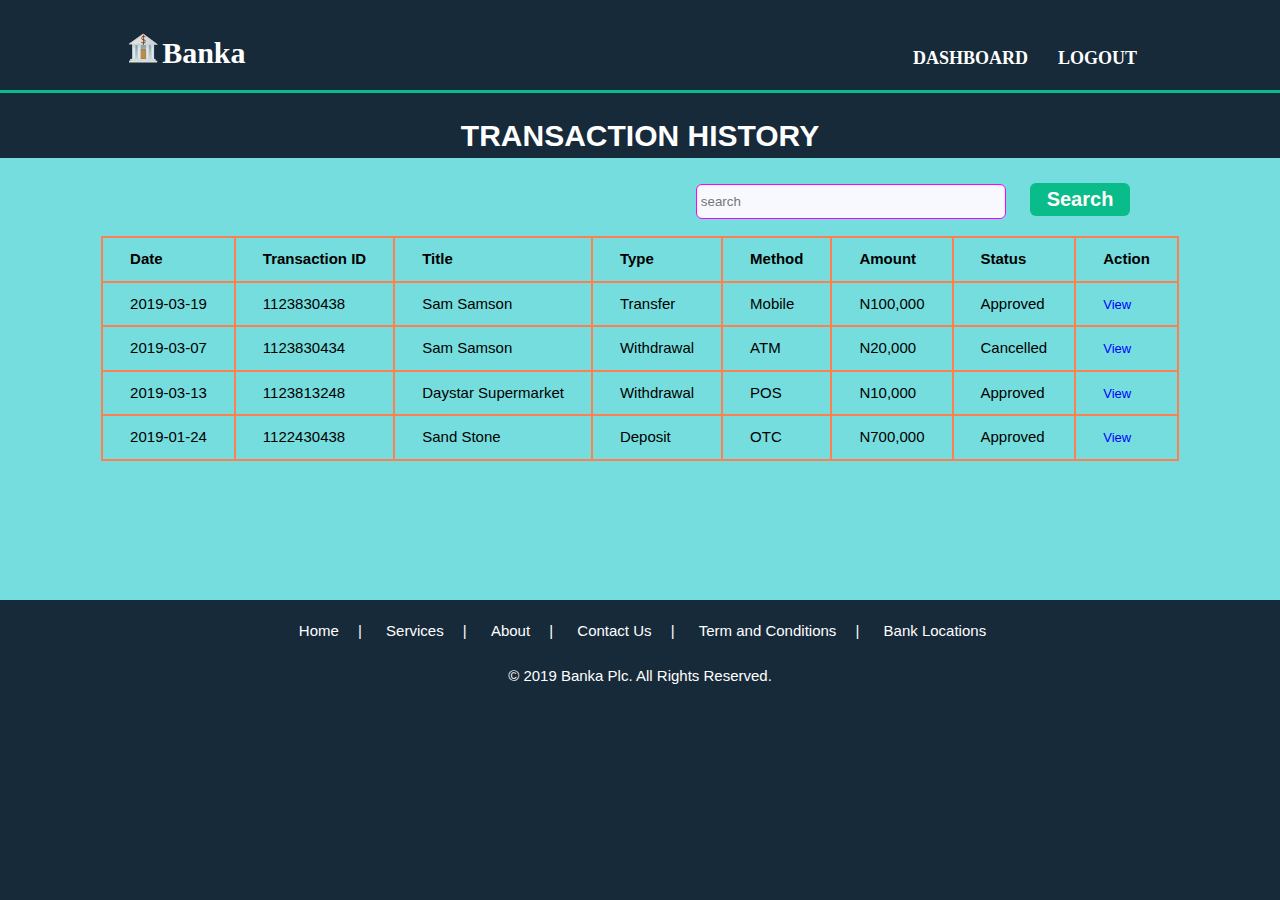
<file: UI/transactionHistory.html>
<!DOCTYPE html>
<html>
	<head>
		<meta charset="utf-8">
		<meta name="viewport" content="width=device-width">
		<meta name="author" content="Adeola Adeyemo">
		<title>Banka | Transaction History</title>
		<link rel="stylesheet" type="text/css" href="./styles/index.css">
	</head>
	<body>
		<header>
			<div class="container">
				<div id="brand">
					<a href="../index.html"><img src="images/banka.png">
					<h1>Banka</h1></a>	
				</div>
				<nav>	
					<ul>
						<li><a href="Dashboard-user.html">DashBoard</a></li>
						<li><a href="../index.html">Logout</a></li>
					</ul>
				</nav>
			</div>
		</header>
		<section class="content dashboard">
			<div class="update">
				<h1>Transaction History</h1>
				<div >
					<div class="search">
						<form action="#">
							<input type="text" name="search" placeholder="search" class="authInput" />
							<button class="authBtn" id="searchbtn">Search</button>
						</form>
					</div>
					<table>
						<thead>
							<tr>
								<th>Date</th>
								<th>Transaction ID</th>
								<th>Title</th>
								<th>Type</th>
								<th>Method</th>
								<th>Amount</th>
								<th>Status</th>
								<th>Action</th>
							</tr>
						</thead>
						<tbody>
							<tr>
								<td>2019-03-19</td>
								<td>1123830438</td>
								<td>Sam Samson</td>
								<td>Transfer</td>
								<td>Mobile</td>
								<td>N100,000</td>
								<td>Approved</td>
								<td><a class="normal-link" href="#pop-up1">View</a></td>
							</tr>
							<tr>
								<td>2019-03-07</td>
								<td>1123830434</td>
								<td>Sam Samson</td>
								<td>Withdrawal</td>
								<td>ATM</td>
								<td>N20,000</td>
								<td>Cancelled</td>
								<td><a class="normal-link" href="#pop-up2">View</a></td>
							</tr>
							<tr>
								<td>2019-03-13</td>
								<td>1123813248</td>
								<td>Daystar Supermarket</td>
								<td>Withdrawal</td>
								<td>POS</td>
								<td>N10,000</td>
								<td>Approved</td>
								<td><a class="normal-link" href="#pop-up3">View</a></td>
							</tr>
							<tr>
								<td>2019-01-24</td>
								<td>1122430438</td>
								<td>Sand Stone</td>
								<td>Deposit</td>
								<td>OTC</td>
								<td>N700,000</td>
								<td>Approved</td>
								<td><a class="normal-link" href="#pop-up4">View</a></td>
							</tr>
						</tbody>
					</table>
				</div>
				<div id="pop-up1" class="pop-up">
					<div class="pop-upBody">
						<span class="pop-upSpan"></span>
						<div>
							<a class="closePop-up" href="#">X</a>
							<div>
								<p>Date: 2019-03-19</p>
								<p>Transaction ID: 1123830438</p>
								<p>From: Mr. Johnson John | ******6754</p>
								<p>Beneficiary: Sam Samson</p>
								<p>Address: N/A</p>
								<p>Type: Transfer</p>
								<p>Method: Mobile</p>
								<p>Amount: N100,000</p>
								<p>Status: Successful</p>
							</div>
						</div>
					</div>
				</div>
				<div id="pop-up2" class="pop-up">
					<div class="pop-upBody">
						<span class="pop-upSpan"></span>
						<div>
							<a class="closePop-up" href="#">X</a>
							<div>
								<p>Date: 2019-03-07</p>
								<p>Transaction ID: 1123830434</p>
								<p>From: Mr. Johnson John | ******6754</p>
								<p>Beneficiary: Sam Samson</p>
								<p>Address: Banka, Anthony, Lagos</p>
								<p>Type: Withdrawal</p>
								<p>Method: ATM</p>
								<p>Amount: N20,000</p>		
								<p>Status: UnSuccessful</p>		
							</div>
						</div>
					</div>
				</div>
				<div id="pop-up3" class="pop-up">
					<div class="pop-upBody">
						<span class="pop-upSpan"></span>
						<div>
							<a class="closePop-up" href="#">X</a>
							<div>
								<p>Date: 2019-03-13</p>
								<p>Transaction ID: 1123813248</p>
								<p>From: Mr. Johnson John | ******6754</p>
								<p>Beneficiary: Daystar Supermarket</p>
								<p>Address: Yaba, Lagos</p>
								<p>Type: Withdrawal</p>
								<p>Method: POS</p>
								<p>Amount: N10,000</p>
								<p>Status: Successful</p>		
							</div>
						</div>
					</div>
				</div>
				<div id="pop-up4" class="pop-up">
					<div class="pop-upBody">
						<span class="pop-upSpan"></span>
						<div>
							<a class="closePop-up" href="#">X</a>
							<div>
								<p>Date: 2019-01-24</p>
								<p>Transaction ID: 1122430438</p>
								<p>From: Mr. Johnson John | ******6754</p>
								<p>Beneficiary: Sand Stone</p>
								<p>Address: Banka, Anthony, Lagos</p>
								<p>Type: Deposit</p>
								<p>Method: OTC</p>
								<p>Amount: N700,000</p>
								<p>Status: Successful</p>		
							</div>
						</div>
					</div>
				</div>
			</div>
		</section>
		<footer>
			<a href="../index.html">Home</a>  | <a href="#">Services</a> | <a href="#">About</a> | <a href="#">Contact Us</a> | <a href="#">Term and Conditions</a> | <a href="#">Bank Locations</a>
			<br /><br />
			&copy; 2019 Banka Plc. All Rights Reserved.
		</footer>
	</body>
</html>
</file>
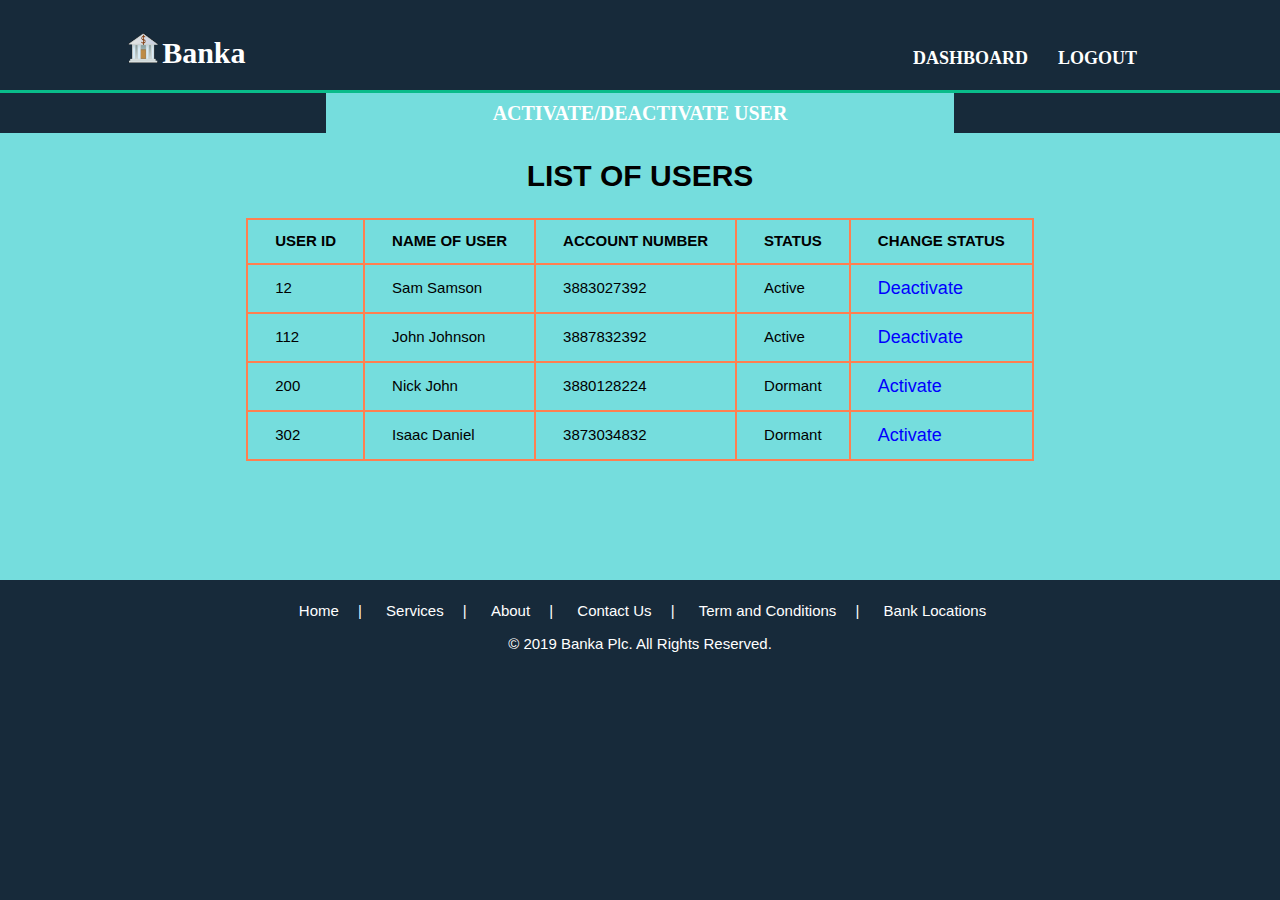
<file: UI/Users.html>
<!DOCTYPE html>
<html>
	<head>
		<meta charset="utf-8">
		<meta name="viewport" content="width=device-width">
		<meta name="author" content="Adeola Adeyemo">
		<title>Banka | User Accounts</title>
		<link rel="stylesheet" type="text/css" href="./styles/index.css">
	</head>
	<body>
		<header>
			<div class="container">
				<div id="brand">
					<a href="../index.html"><img src="images/banka.png">
					<h1>Banka</h1></a>	
				</div>
				<nav>	
					<ul>
						<li><a href="Dashboard-admin.html" title="Return to the previous page">Dashboard</a></li>
						<li><a href="../index.html">Logout</a></li>
					</ul>
				</nav>
			</div>
		</header>
		<section class="content dashboard" id="dashboard-admin-create">
			<div>
				<div id="admin">
					<div class="tab-tran-acc current-tab"  id="tab-admin">
						<a href="Users.html">ACTIVATE/DEACTIVATE USER</a>
					</div>				
				</div>
				<div id="dashboard">
					<h1>LIST OF USERS</h1>
					<table>
						<thead>
							<tr>
								<th>USER ID</th>
								<th>NAME OF USER</th>
								<th>ACCOUNT NUMBER</th>
								<th>STATUS</th>
								<th>CHANGE STATUS</th>
							</tr>
						</thead>
						<tbody>
							<tr>
								<td>12</td>
								<td>Sam Samson</td>
								<td>3883027392</td>
								<td>Active</td>
								<td><a class="normal-link-user" href="#">Deactivate</a></td>
							</tr>
							<tr>
								<td>112</td>
								<td>John Johnson</td>
								<td>3887832392</td>
								<td>Active</td>
								<td><a class="normal-link-user" href="#">Deactivate</a></td>
							</tr>
							<tr>
								<td>200</td>
								<td>Nick John</td>
								<td>3880128224</td>
								<td>Dormant</td>
								<td><a class="normal-link-user" href="#">Activate</a></td>
							</tr>
							<tr>
								<td>302</td>
								<td>Isaac Daniel</td>
								<td>3873034832</td>
								<td>Dormant</td>
								<td><a class="normal-link-user" href="#">Activate</a></td>
							</tr>
						</tbody>
					</table>
				</div>
			</div>
		</section>
		<footer>
			<div id="footerlinks">
				<a href="../index.html">Home</a>  | <a href="#">Services</a> | <a href="#">About</a> | <a href="#">Contact Us</a> | <a href="#">Term and Conditions</a> | <a href="#">Bank Locations</a>
			</div>
			&copy; 2019 Banka Plc. All Rights Reserved.
		</footer>
		<script type="text/javascript" src="scripts/index.js"></script>
	</body>
</html>
</file>
<file: UI/styles/index.css>
body{
	font: 15px/1.5 Arial, Comic Sans MS, Garamond, sans-serif;
	padding: 0;
	margin: 0;
	background-color: #172A3A
}

/* Global */
textarea {
	width: 300px;
	margin: 10px 0;
	height: 50px;
	border: 1px solid magenta;
	outline: none;
	display: block;
	background-color: #F8F8FF;
}

table{
	margin: 20px auto;
	border-collapse: collapse;
}
th,td{
	border: 2px solid #FF7F50;
	text-align: left;
	padding: 10px 27px;
}
select{
	width: 200px;
	height: 30px;
	padding: 0 0 0 10px;
	border: 1px solid magenta;
	outline: none;
	border-radius: 3px;
	background-color: #F8F8FF;
}

.container{
	width: 80%;
	margin:auto;
	overflow: hidden;
}

.content{
	padding: 0;
	margin: 0;
	min-height: 487px;
	text-align: center; 
	width: 100%;
}

.authInput, .authBtn{
	border-radius: 6px;
	margin: 5px 0;
	display: block;
}
.authInput{
	min-width: 300px;
	min-height: 25px;
	padding:4px;
	border: 1px solid magenta;
	outline: none;
	border-radius: 6px;
	background-color: #F8F8FF;
}

.authBtn{
	width: 310px;
	min-height: 33px;
	background-color: #09BC8A;
	border: none;
	color: #FFFAFA;
	font-size: 20px;
	font-weight: bold;
	margin-bottom: 20px;
}

.authBtn:hover{
	background-color: #05674c;
}

.authForm{
	margin-top: 100px;
	margin:100px auto 5px auto;
	width: 60%;
}

.authForm h1{
	margin: 20px auto 0 auto;
	padding: 10px 0;
	display: block;
	color: #191818;
	text-transform: uppercase;
	font-size: 28px;
}

.pop-up{
	position: fixed;
	top: 0;
	bottom: 0;
	left: 0;
	right: 0;
	background-color: rgba(0,0,0,0.4);
	transition: opacity 100ms;
	visibility: hidden;
	opacity: 0;
}

.pop-up:target{
	visibility: visible;
	opacity: 1;
}

.pop-upBody{
	background-color: white;
	margin: 20px auto;
	padding: 15px 22px;
	border-radius: 10px;
	width: 35%;
	box-sizing: border-box;
	position: relative;
	transition: all 2s ease-out;
}

.pop-upBody div h3+form{
	margin: auto;
	text-align: center;
	width: 60%;
}

.closePop-up{
	position: absolute;
	top: -15px;
	right: -5px;
	font-size: 30px;
	font-weight: bolder;
	color: #00000f;
}

.closePop-up:hover{
	color: blue;
	text-decoration: none;
}

.normal-link{
	color: blue;
	font-size: 13px;
}

.normal-link-user{
	color: blue;
	font-size: 18px;
	text-align: center;
}

.normal-link:hover{
	text-decoration: underline;
}

.normal-link-user:hover{
	text-decoration: underline;
}

a {
	text-decoration: none;
	color: white;
}

ul{
	margin: 0;
	padding: 0;
}

/* Header */
header{
	color: white;
	padding-top: 30px;
	min-height: 60px;
	border-bottom: 3px solid #09BC8A; 
}

header nav{
	float: right;
	margin-top: 15px;
}

header nav a{
	font-family: Georgia;
	font-weight: bold;
	text-transform: uppercase;
	font-size: 18px;
}

header li{
	float: left;
	display: inline;
	padding: 0 15px;
}

header #brand{
	float: left;

}

header #brand img{
	width: 30px;
	height: 30px;
}

header #brand h1{
	display: inline;
	font-family: Comic Sans MS;
}

header .current{
	border-top: 3px solid #09BC8A;
	background-color: rgba(255,255,255,0.2);
	color:#e8491d;
}

.current-tab{
	background-color: #75DDDD;
}

header nav a:hover{
  color:#0074e1;
  font-weight:bolder;
}


/*** Section ***/

/*landing-img-section*/
#landing-img-section{
	min-height: 487px;
	background: url('../images/background3.jpg') no-repeat 0 -200px;
	background-size: cover;
	text-align: center; 
	font-size: 20px;
	color: #FF7F11;
	font-weight: bold;
	box-sizing: border-box;
}

#landing-img-section h3{
	font-size: 50px;
	color: rgba(0,0,0,0.8);
	margin-top: 100px;
	margin-bottom: 10px;
	text-transform: capitalize;
}

/* Other-Links */
#other-links{
	background-color: #004346;
}

#other-links .box{
	display: inline-block;
	width: 19%;
	min-height: 30px;
	text-align: center;
	padding-top: 20px;
	padding-bottom: 20px;
}

#other-links .box:hover{
	background-color: #09BC8A;
	font-weight: bold;
}

/* landing-img2 */
#landing-img2{
	min-height: 490px;
	background: url('../images/background2.jpg') no-repeat 0 -200px;
	background-size: cover;
	text-align: center;
	font-size: 20px;
	color: #FF7F11;
	font-weight: bold;
}
#landing-img2 h3{
	font-size: 40px;
	color: #000;
	margin-top: 100px;
	margin-bottom: 10px;
}

/* Content */
.content aside, .content #half-background {
		display: inline;
		min-height: 490px;
}
.content aside {
	background-color: #fff; 
	width: 40%;
	float: right;
}

.content #half-background{
	background: url('../images/background1.jpg') no-repeat 0 -200px;
	width: 60%;
	float: left;
}


/* dashboard */
.dashboard aside{
	width: 18%;
	background-color: #09BC8A;
}

.dashboard{
	height: 100%;
	background-color: #75DDDD;
}

#dashboard-background{
	background: url('../images/background4.jpg') no-repeat 0 -300px;
}

#dashboard-content{
	width: 82%;
	margin: 10px auto;
	float: left;
}

#usertype{
	font-size: 15px;
	color: 
}

/*Profile Picture*/

.profilePic img{
	width: 130px;
	padding: 0;
	margin: 20px auto 10px; auto;
	border-radius: 100px;
	display: block;
}

.profilePic p{
	text-transform: uppercase;
	padding-left: 5px;
	padding-right: 5px;
	font-size: 19px;
	margin-bottom: 5px;
	margin-top: 5px;
	color: #004346;
}

.profilePic p:first-child{
	margin-top: 30px;
	font-size: 22px;
	color: #000;
}

.profilePic p:last-child{
	color: #508991;
}


#accountDetails p{
	margin: 10px auto;
}

#accountDetails{
	width: 82%;
	margin: 10px auto
}

/* eachDetail */
.eachDetail{
	padding: 15px 10px 0 10px;
	border: 2px solid magenta;
	border-radius: 5px;
	height: 40px;
	min-width: 400px;
	display: block;
	text-align: left;
}
.eachDetail span{
	float: right;
}

/*Create Account*/
#createAccountContainer{
	background-color: #75DDDD;
	min-height: 500px
}

.update h1{
	width: 100%;
	background-color: #172A3A;
	text-align: center;
	color: white;
	text-transform: uppercase;
}

.secA{
	display: flex;
	flex-wrap: wrap;
	background-color: #ffffff;
	margin: 10px auto;
	width: 97%;
	padding-left: 20px;

}

.secA h3{
	width: 200px;
}

.secB{
	margin-left: 40px;
	width: 80%;
}

.secB1-1 p{
	display: block;
}

.secB1-1 p *{
	display: inline;
}

.secB1-1 p label{
	min-width: 150px;
	display: inline-block;
}

.secB p label{
	min-width: 150px;
	display: inline-block;
}

.secB1{
	display: inline;
	margin-top: 20px;
	width: 30%;
}
.secB2{
	display: inline;
	margin-top: 20px;
	width: 80%;
}

.secB1 input[type=text]{
	margin-top: 0;
}

.secB1Custom{
	font-size: 20px;
}

.secC{
	display: inline;
	float: right;
	margin-bottom:10px;
}

#changebtn{
	width: 180px;
}
#createbtn{
	float: center;
	width: 180px;
	margin-right: auto;
	margin-left: auto;
}

/* search */
#searchbtn {
	width: 100px;
	margin-right: 150px;
	margin-left: 20px;
}
.search *{
	display: inline-block;
}

.search{
	float: right;
}

/* tab-admin */
#admin{
	background-color: #172A3A;
}
#tab-admin{
	width:49%
}

.tab-tran-acc{
	width: 99%;
	display: inline-block;
	font-family: Georgia;
	font-weight: bold;
	font-size: 20px;
	text-transform: uppercase;
	padding-top: 5px;
	padding-bottom: 5px;
}

.tab-admin{
	display: inline-block;
	width: 27.1%;
	font-family: Georgia;
	font-weight: bold;
	text-transform: uppercase;
	padding-top: 5px;
	padding-bottom: 5px;
}

/* Bank Account Page */

#bankAccbtn, #bankAccClosebtn{
	width: 180px;
}
#bankAccClosebtn{
	float: right;
	margin-right: 12%;
}
.transactionForm{
	margin: 0 auto;
	width: 75%;
}

.transactionForm form div{
	margin: 0 auto;
	justify-content: space-between;
	width: 30%;
	display: flex;
}


.bankAccForm p label, #transactionContainer label{
	font-size: 22px;
}

.bankAccForm p{
	min-width: 40%
	margin:0 auto;
}

.bankAccForm .authInput{
	padding-left: 10px;
    margin: 5px auto;
}

#transactionContainer .authInput, #transactionContainer form * {
	display: inline;
}

#transactionContainer .authInput{
	margin-left: 10px;
} 

#btn-s{
	margin-left: 20px;
   	width: 180px;
}

#accInfo span{
	width: 150px;
}

#accInfo{
	margin-top: 10px;
	margin-left: 10px;
}

#accountInformation{
	display: flex;
	font-size: 20px;
	width: 80%;
padding-left: 100px;
	text-align: left;
	justify-content: space-between;
}

#accountInformation form label, #accountInformation form input {
	display: inline-block;
}

#accountInformation form div label{
	min-width: 150px;
	text-align: right;
}

#accountInformation h1{
	margin-top: 5px;
}


#accountInformation button{
	margin: 0 auto;
	width: 180px;
	float: right;
}

/* Email */

#emailNotification div *{
	margin: 9px 0 9px 15px;
}

#strong{
	font-weight: bolder;
}

#email-form{
	margin-right: auto 5px;
	text-align: left;
}
#email-form button{
	margin: 10px auto 0 auto;
}

/* Footer */

footer{
	text-align: center;
	color: white;
	padding-top: 20px;
}

footer img{
	width: 35px;
	border-radius: 100px;
	position: relative;
}

footer img:hover{
	top: -3px;
}

footer a{
	padding-left: 20px;
	padding-right: 15px;
}

footer #footerlinks a:hover{
	text-decoration: underline;
}

footer #footerlinks{	
	padding-bottom: 10px;
}

.adjust-footer{
	margin-top:50px;
	overflow: hidden;
}


@media screen and (max-width: 710px) {
	#landing-img-section h3{
		margin-top: 20px;
	}
	#landing-img-section{
		background-position: 0;
	}	
	#accountdetails{
		margin: 0;
	}
	.eachDetail{
		padding: 10px 5px 0 5px;
		height: 30px;
		min-width: 300px;
	}
}
@media screen and (max-width: 830px) {
	#landing-img2{
		background-position: 0;
	}
		#accountInformation{
			flex-direction: column-reverse;	
			text-align: center;		
		}

}

@media screen and (max-width: 720px) {
	.secB1 input+label{
		display:inline-block;
		margin-top: 0;
		width: 80%;
	}
	.secB1{
		margin-top: 10px;
	}
}

@media screen and (max-width: 680px) {
	#accInfo{
		float: left;
	}
	.dashboard aside{
		width: 0;
	}
	#accountdetails{
		width: 100%;
	}
	#accountInformation form label + #accountInformation form input {
	display: block;
}
	#bankAccbtn{
		width: 310px;
	}
}

@media screen and (max-width: 980px) {
	th,td{
		padding: 10px 2px;
	}

}

@media screen and (max-width: 1300px) {
	#dashboard-background{
		background-position: -200px -300px;
	}
}

@media screen and (max-width: 860px) {
	#dashboard-background{
		background-position: -300px -300px;
	}
}
</file>
